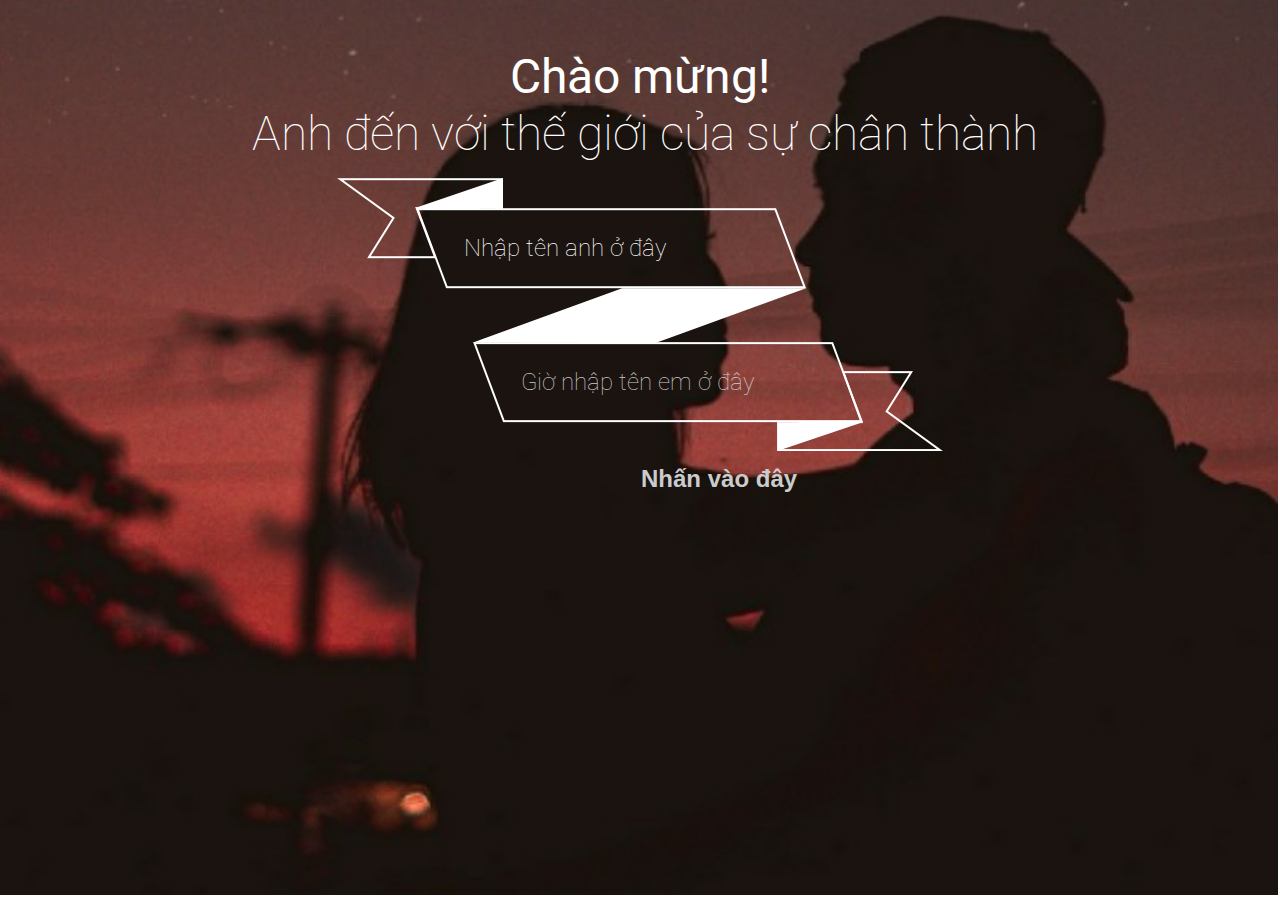
<file: index.html>
<!doctype html>
<html>
<head>
<meta charset="utf-8">
<meta name="viewport" content="width=device-width, initial-scale=1">
<script type="application/x-javascript"> addEventListener("load", function() { setTimeout(hideURLbar, 0); }, false); function hideURLbar(){ window.scrollTo(0,1); } </script>
<meta name="keywords" content="Login Form Responsive Templates, Iphone Compatible Templates, Smartphone Compatible Templates, Ipad Compatible Templates, Flat Responsive Templates"/>
<link rel="stylesheet" href="Login/css/reset.css">
<link rel="stylesheet" href="Login/css/app.css">	
<!--webfonts-->
<link href="http://fonts.googleapis.com/css?family=Roboto:400,100,300,500,700,900" rel="stylesheet" type="text/css">
<!--/webfonts-->
<link href="https://fonts.googleapis.com/css2?family=Dancing+Script&display=swap" rel="stylesheet">
<script src="Login/js/app.js"></script>	
	
<title>Form login</title>

</head>
	
<body>
	<h1>Chào mừng!<br><span>Anh đến với thế giới của sự chân thành</span></h1>
	<div class="login-box">
		<form action="index1.html" method="get">
			<input type="text" class="text" value="Nhập tên anh ở đây" id="tenanh" autocomplete="off" onfocus="this.value = '';" onblur="if (this.value == '') {this.value = 'Nhập tên anh ở đây';}" >
			<input type="text1" class="text" value="Giờ nhập tên em ở đây" id="myname" autocomplete="off" onfocus="this.value = '';" onblur="if (this.value == '') {this.value = 'Giờ nhập tên em ở đây';}">
			<input type="submit" class="btn" id="dangnhap" value="Nhấn vào đây"  onClick="return checkTenanh()" >
		</form>
	</div>
</body>
	 
<script src="https://code.jquery.com/jquery-3.6.0.js"></script>
	
	
</html>
</file>
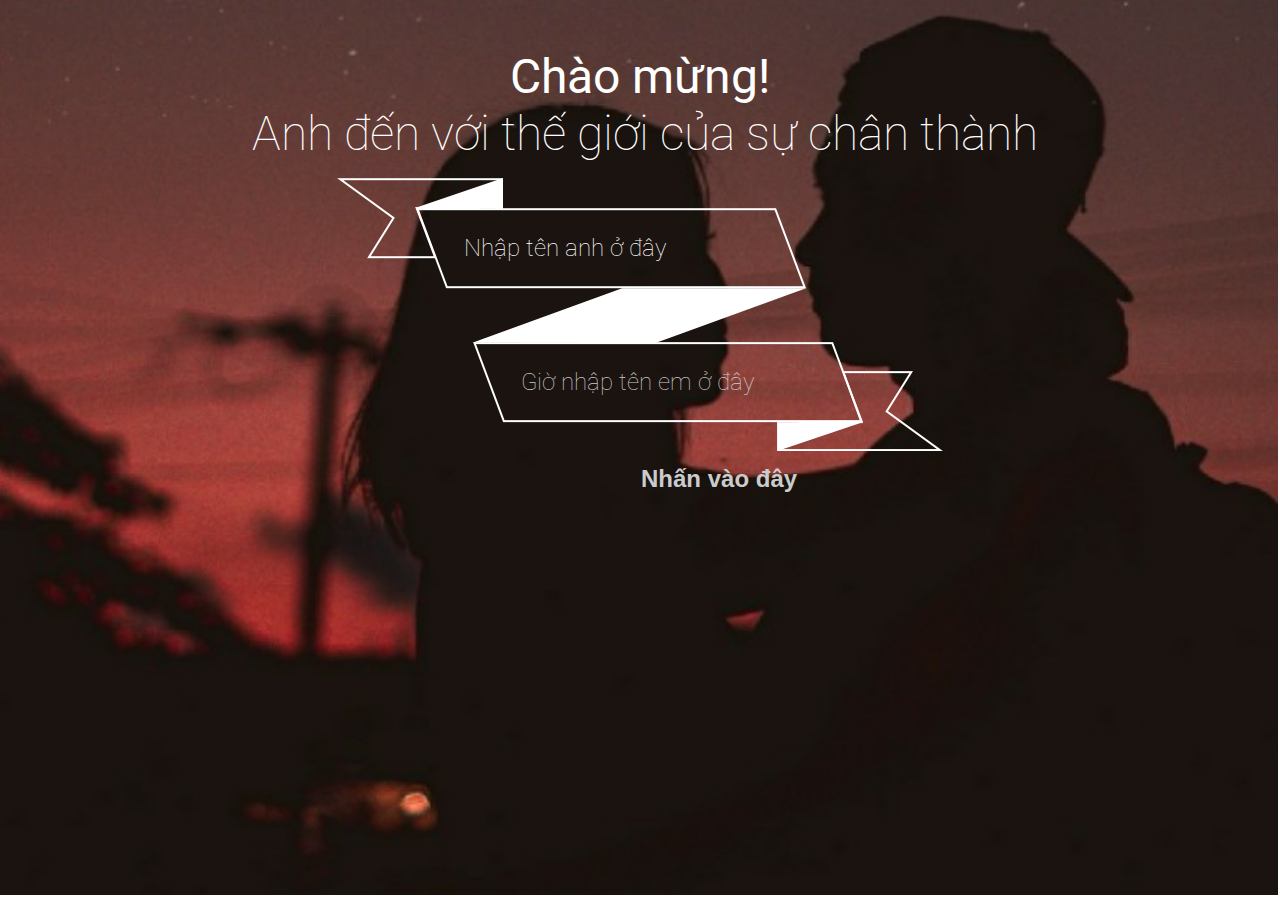
<file: For_You/index.html>
<!doctype html>
<html>
<head>
<meta charset="utf-8">
<meta name="viewport" content="width=device-width, initial-scale=1">
<script type="application/x-javascript"> addEventListener("load", function() { setTimeout(hideURLbar, 0); }, false); function hideURLbar(){ window.scrollTo(0,1); } </script>
<meta name="keywords" content="Ribbon Login Form Responsive Templates, Iphone Compatible Templates, Smartphone Compatible Templates, Ipad Compatible Templates, Flat Responsive Templates"/>
<link rel="stylesheet" href="Login/css/reset.css">
<link rel="stylesheet" href="Login/css/app.css">	
<link href="Login/css/app.css" rel="stylesheet" type="text/css">
<!--webfonts-->
<link href="http://fonts.googleapis.com/css?family=Roboto:400,100,300,500,700,900" rel="stylesheet" type="text/css">
<!--/webfonts-->
<link href="https://fonts.googleapis.com/css2?family=Dancing+Script&display=swap" rel="stylesheet">
<script src="Login/js/app.js"></script>	
	
<title>Form login</title>

</head>
	
<body>
	<audio autoplay loop="true">
            <source src="nhacnen.mp3" type="audio/mpeg" />
     </audio>
	<h1>Chào mừng!<br><span>Anh đến với thế giới của sự chân thành</span></h1>
	<div class="login-box">
		<form action="index1.html" method="get">
			<input type="text" class="text" value="Nhập tên anh ở đây" id="tenanh" autocomplete="off" onfocus="this.value = '';" onblur="if (this.value == '') {this.value = 'Nhập tên anh ở đây';}" >
			<input type="text1" class="text" value="Giờ nhập tên em ở đây" id="myname" autocomplete="off" onfocus="this.value = '';" onblur="if (this.value == '') {this.value = 'Giờ nhập tên em ở đây';}">
			<input type="submit" class="btn" id="dangnhap" value="Nhấn vào đây"  onClick="return checkTenanh()" >
		</form>
	
	</div>
</body>
	 
<script src="https://code.jquery.com/jquery-3.6.0.js"></script>
	
	
</html>
</file>
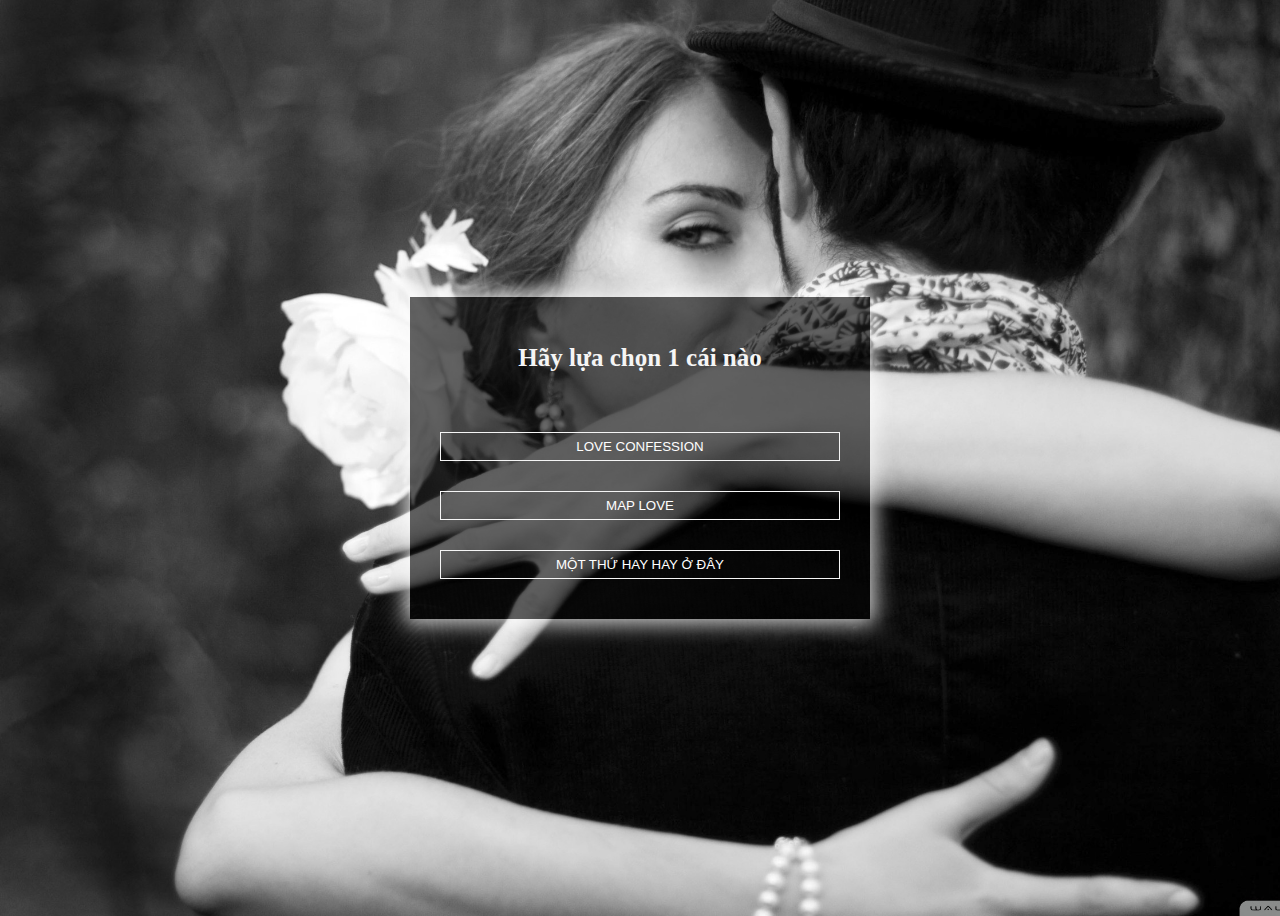
<file: index1.html>
<!doctype html>
<html>
<head>
<meta charset="utf-8">
<meta name="viewport" content="width=device-width, initial-scale=1">
<link rel="stylesheet" href="luaChon/button.css">
<title>Lựa chọn</title>
	
</head>

<body>
	<div id="wrapper">
		<form id="form-login">
			<h1 class="form-heading">Hãy lựa chọn 1 cái nào</h1>
			<div><input type="submit" class="btn" value="Love Confession" id="loveconfession" formaction="index2.html" ></div>
			<div><input type="submit" class="btn" value="Map Love" id="maplove" formaction="index3.html" ></div>
			<div><input type="submit" class="btn" id="quiz" value="Một thứ hay hay ở đây" formaction="index4.html" ></div>
		</form>
	</div>
</body>
</html>
</file>
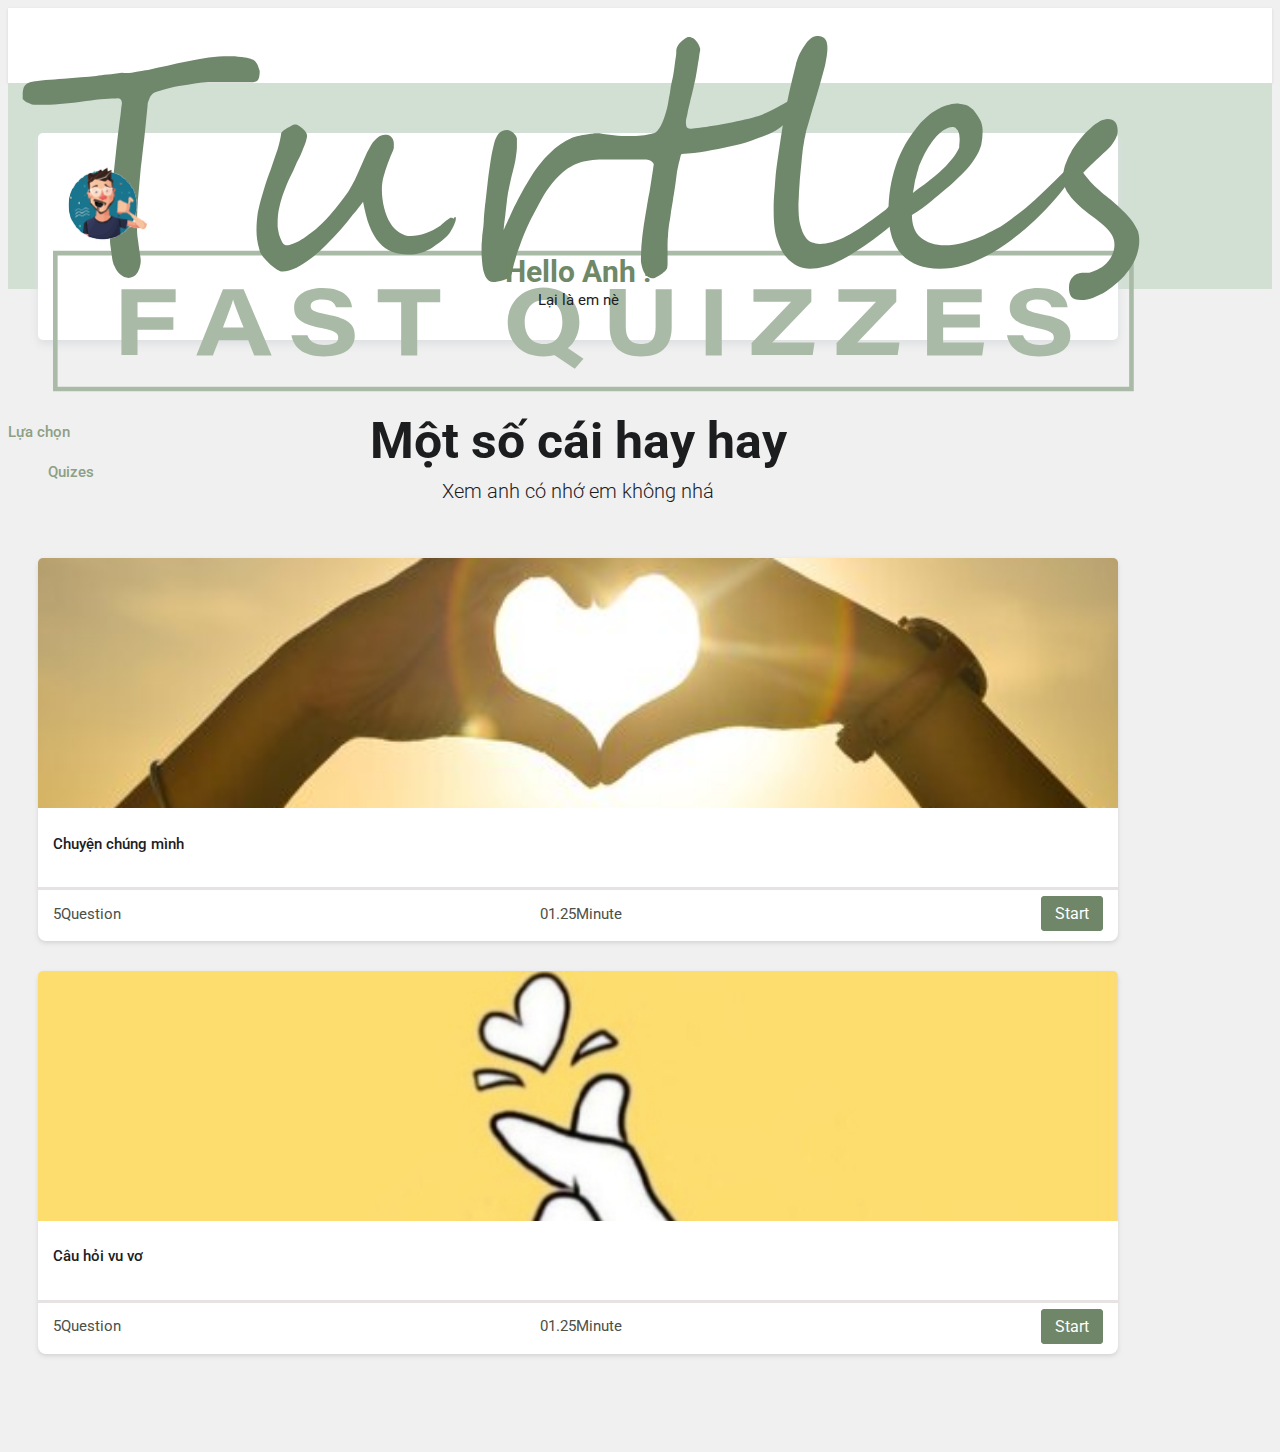
<file: index4.html>
<!DOCTYPE html>
<html lang="en">

<head>
   <meta charset="UTF-8">
   <meta http-equiv="X-UA-Compatible" content="IE=edge">
   <meta name="viewport" content="width=device-width, initial-scale=1.0">
   <title>Một chút gì đó hay hay</title>
   <link href="https://kit-pro.fontawesome.com/releases/v5.15.4/css/pro.min.css" rel="stylesheet">
   <link href="https://cdn.jsdelivr.net/npm/bootstrap@5.0.2/dist/css/bootstrap.min.css" rel="stylesheet"
      integrity="sha384-EVSTQN3/azprG1Anm3QDgpJLIm9Nao0Yz1ztcQTwFspd3yD65VohhpuuCOmLASjC" crossorigin="anonymous">
   <link rel="stylesheet" href="quiz/css/style.css">
</head>

<body>
   <!-- Start Navbar -->
   <nav class="navbar navbar-expand-lg navbar-light ">
      <div class="container">
         <a class="navbar-brand">
            <img src="quiz/img/logo.svg" alt="Turtles"> <a class="nav-link" href="index1.html">Lựa chọn</a>
         </a>
         <ul class="navbar-nav me-auto ">
            <li class="nav-item me-3">
               <a class="nav-link" aria-current="page" href="index4.html">Quizes</a>
            </li>
             
         </ul>
         
      </div>
   </nav>
   <!-- End Navbar -->
   <section class="dashboard">
      <div class="page-header">
         <div class="container">
            <div class="page-header-text">
               <div class="dashboard-header d-flex">
                  <div class="d-flex align-items-center flex-column ">
                     <div  class="dashboard-center ">
                        <img class="dashboard-img" src="quiz/img/bt1.png" alt="" >
                     </div>
                     <div class="welcome">
                        <div class="dashboard-title">Hello <span id="username">Anh</span> !</div>
                        <div class="dashboard-des">Lại là em nè</div>
                     </div>
                  </div>
               </div>
            </div>
         </div>
      </div>
      <div class="container ">
         <div class="quizes-title">
            <div class="quize-bold">Một số cái hay hay</div>
            <div class="quize-des">Xem anh có nhớ em không nhá</div>
         </div>
         <div class="row quizes-padding ">
            <div class="col-lg-4 col-md-6 col-sm-6 ">
               <div class="quizes-card">
                  <div class="box_grid">
                     <img src="quiz/img/7.jpg" alt="">
                     <div class="quiz-card">
                        <div class="card-title">
                           Chuyện chúng mình
                        </div>
                        <ul>
                           <li> <i class="far fa-book-open"></i><span class="mx-1">5</span><span
                                 class="dm-none">Question</span></li>
                           <li> <i class="far fa-history"></i><span class="mx-1">01.25</span><span
                                 class="dm-none">Minute</span></li>
                           <li><a href="index5.html" id="quizStart1" class="btn primaryBtn start-btn ">Start</a></li>
                        </ul>
                     </div>
                  </div>
               </div>
               <div class="col-lg-4 col-md-6 col-sm-12 ">
                  <div class="box_grid">
                  </div>
               </div>
               <div class="col-lg-4 col-md-6 col-sm-12 ">
                  <div class="box_grid">
                  </div>
               </div>
            </div>
            <div class="col-lg-4 col-md-6 col-sm-6 ">
               <div class="quizes-card">
                  <div class="box_grid">
                     <img src="quiz/img/4.jpg" alt="">
                     <div class="quiz-card">
                        <div class="card-title">
                           Câu hỏi vu vơ
                        </div>
                        <ul>
                           <li> <i class="far fa-book-open"></i><span class="mx-1">5</span><span
                                 class="dm-none">Question</span></li>
                           <li> <i class="far fa-history"></i><span class="mx-1">01.25</span><span
                                 class="dm-none">Minute</span></li>
                           <li><a href="index5.html" id="quizStart2" class="btn primaryBtn start-btn">Start</a></li>
                        </ul>
                     </div>
                  </div>
               </div>
			 </div>
		  </div>
	   </div>
               
            
	 
	</section>
   <aside class="floaty-bar">
      <div class="main-header box-shadow-header floaty">
         <div class="container">
            <div class="footer d-flex align-items-center ">
               <div class="col-md-4 center">
                  <i class="fas fa-book-open me-1"></i> <a class="white" href="index4.html">Quizes</a>
               </div>
               <div class="border"></div>
               
            </div>
         </div>
		  </div>
   </aside>
    
   <script src="quiz/js/dashboard.js"></script>
	   
</body>

</html>
</file>
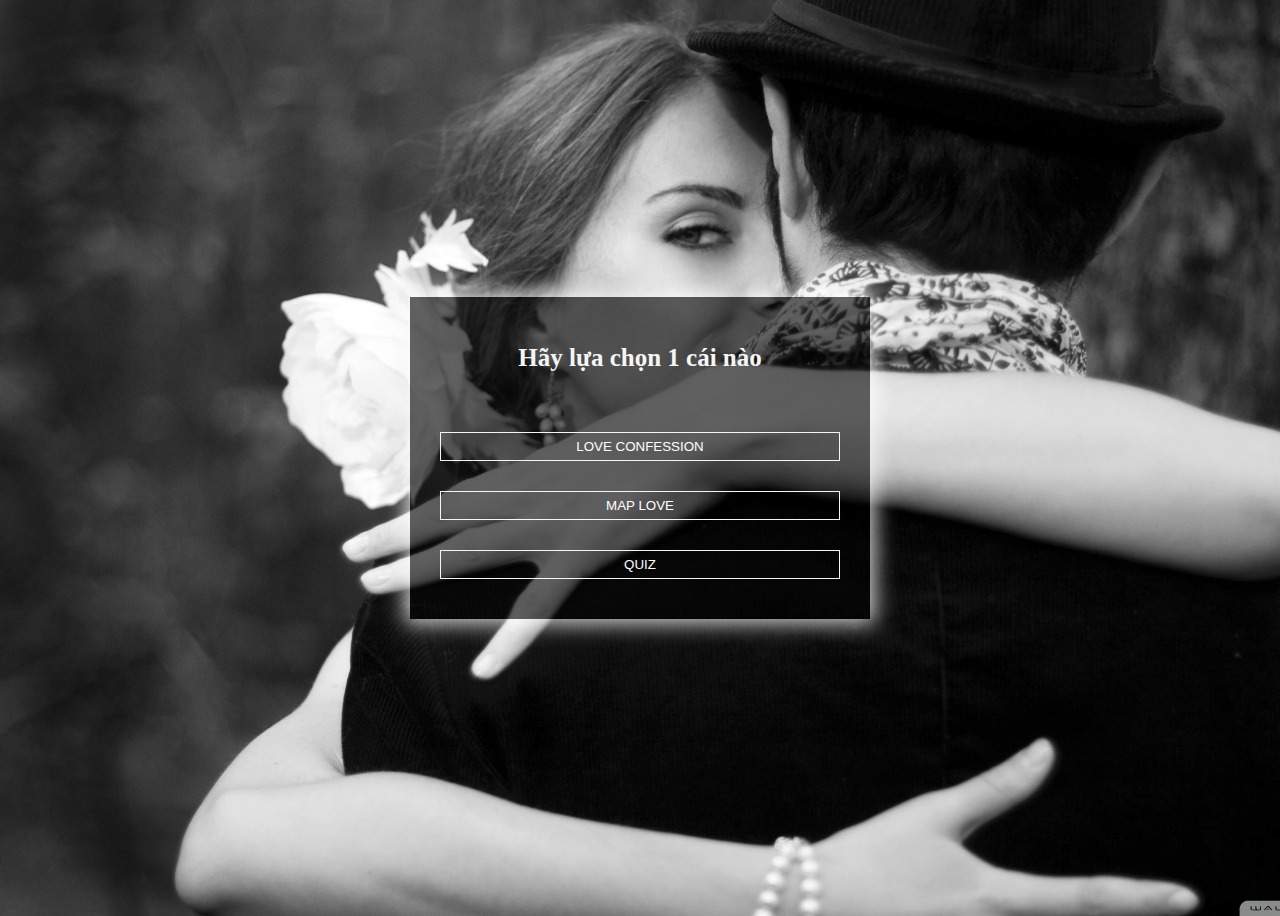
<file: For_You/index1.html>
<!doctype html>
<html>
<head>
<meta charset="utf-8">
<meta name="viewport" content="width=device-width, initial-scale=1">
<link rel="stylesheet" href="luaChon/button.css">
<title>Lựa chọn</title>
	
</head>

<body>
	<div id="wrapper">
		<form id="form-login">
			<h1 class="form-heading">Hãy lựa chọn 1 cái nào</h1>
			<div><input type="submit" class="btn" value="Love Confession" id="loveconfession" formaction="index2.html" ></div>
			<div><input type="submit" class="btn" value="Map Love" id="maplove" formaction="index3.html" ></div>
			<div><input type="submit" class="btn" id="quiz" value="Quiz"></div>
		</form>
	</div>
</body>
</html>
</file>
<file: Login/css/app.css>
html,body,div,span,applet,object,iframe,h1,h2,h3,h4,h5,h6,p,blockquote,pre,a,abbr,acronym,address,big,cite,code,del,dfn,em,img,ins,kbd,q,s,samp,small,strike,strong,sub,sup,tt,var,b,u,i,dl,dt,dd,ol,nav ul,nav li,fieldset,form,label,legend,table,caption,tbody,tfoot,thead,tr,th,td,article,aside,canvas,details,embed,figure,figcaption,footer,header,hgroup,menu,nav,output,ruby,section,summary,time,mark,audio,video{margin:0;padding:0;border:0;font-size:100%;font:inherit;vertical-align:baseline;}
article, aside, details, figcaption, figure,footer, header, hgroup, menu, nav, section {display: block;}
ol,ul{list-style:none;margin:0px;padding:0px;}
blockquote,q{quotes:none;}
blockquote:before,blockquote:after,q:before,q:after{content:'';content:none;}
table{border-collapse:collapse;border-spacing:0;}
/* start editing from here */
a{text-decoration:none;}
.txt-rt{text-align:right;}/* text align right */
.txt-lt{text-align:left;}/* text align left */
.txt-center{text-align:center;}/* text align center */
.float-rt{float:right;}/* float right */
.float-lt{float:left;}/* float left */
.clear{clear:both;}/* clear float */
.pos-relative{position:relative;}/* Position Relative */
.pos-absolute{position:absolute;}/* Position Absolute */
.vertical-base{	vertical-align:baseline;}/* vertical align baseline */
.vertical-top{	vertical-align:top;}/* vertical align top */
nav.vertical ul li{	display:block;}/* vertical menu */
nav.horizontal ul li{	display: inline-block;}/* horizontal menu */
img{max-width:100%;}
/*end reset*/
/****-----start-body----****/
body{
	background:url("../images/bg1.png") no-repeat 0px 0px; 
 	font-family: 'Roboto', sans-serif;
 	background-size:cover;
 	-webkit-background-size:cover;
	-o-background-size:cover;
	-moz-background-size:cover;
	background-position-x: -2.5px;
}
h1 {
  text-align: center;
  color: #ffffff;
  font-weight: 400;
  font-size: 3em;
  padding-top: 1em;
}
h1 span{
	font-weight:100;
	margin-left: 10px;
}
.login-box {
	background: url(../images/signup_back.png) no-repeat 0px 0px;
	width: 510px;
	height: 177px;
	padding: 3em;
	margin: 1em auto 0 auto;
	}
form li{
	list-style: none;
	margin-bottom: 25px;
	width: 100%;
	background: #b73338;
	border-radius: 0.3em;
	-webkit-border-radius: 0.3em;
	-o-border-radius: 0.3em;
	-moz-border-radius: 0.3em;
}
input[type="text"] {
	font-family: 'Roboto', sans-serif;
	width: 297px;
	padding: 8px 11px 20px 16px;
	color: #ffffff;
	font-size: 1.5em;
	outline: none;
	border: none;
	font-weight: 100;
	margin: 0px 0px 0px 63px;
	background: none;
}
input[type="text1"]{
	font-family: 'Roboto', sans-serif;
	width: 301px;
	padding: 21px 11px 20px 16px;
	color: #CBCBCB;
	font-size: 1.5em;
	outline: none;
	border: none;
	margin: 65px 0px 0px 120px;
	background: none;
	font-weight: 100;
}
.btn {
	  text-align: center;
	  float: right;
	  margin: 9% auto;
	  width: 69%;
	}
input[type="submit"] {
	background: none;
	outline: none;
	border: none;
	color: #CBCBCB;
	font-weight: bold;
	font-size: 1.5em;
	cursor: pointer;
	border: 2px solid rgba(0, 0, 0, 0);
}
input[type="submit"]:hover {
  color: #999;
  border: 2px solid#fff;
  	transition: 0.8s all;
	-webkit-transition: 0.8s all;
	-moz-transition: 0.8s all;
	-o-transition: 0.8s all;
}
.remember {
  text-align: center;
  width: 60%;
  margin: 0 auto;
  padding: 4em 0 0 0em;
  float: right;
}
.remember a p {
	color: #FFF;
	font-weight: 100;
	font-size: 14px;
	float: left;
}
.remember h4 {
	float: right;
	color: #999;
	font-size: 13px;
	font-weight: 300;
}
.remember h4 a {
	color: #fff;
	margin-left: 3px;
}
.remember h4 a:hover {
  color: #999;
}
.copy-right {
  padding: 13em 0 0;
}
.copy-right p {
	font-family: 'Roboto', sans-serif;
	text-align: center;
	color: #fff;
	font-size: 1em;
	font-weight: 100;
}
.copy-right p a {	
	font-size: 1em;
	color:#999;
}
.copy-right p a:hover {
	color:#fff;
	transition: 0.5s all;
	-webkit-transition: 0.5s all;
	-moz-transition: 0.5s all;
	-o-transition: 0.5s all;
}
/*--start-responsive-design--*/
@media (max-width:1024px){
	.remember {
		width: 60%;
	}
	.copy-right {
	  padding: 9em 0 2.34em;
	}
	.copy-right p {
		padding: 0;
	}
	body {
	  min-height: 500px;
	}
	input[type="submit"] {
	  font-size: 32px;
 	}
	
	.btn {
	  margin: 9% auto 0;
	}
}
@media (max-width:768px){
	body {
	  min-height: 100em;
	}
	input[type="submit"] {
	  font-size: 30px;
 	}
	.remember {
	 	 width: 60%;
	}
	.copy-right {
		padding:0;
	}
	h1 {
	  padding-top: 6em;
	}
	.copy-right p {
	  padding: 12em 0 3.21em;
	}
}
@media (max-width:640px){
	body {
		background:url("../images/bg1.jpg") no-repeat 0px 0px; 
		font-family: 'Roboto', sans-serif;
		background-size:cover;
		-webkit-background-size:cover;
		-o-background-size:cover;
		-moz-background-size:cover;
	  	min-height: 70em;
	}
	.login-box {
		width: 400px;
		padding: 2em 2.3em 0em 1.9em;
		background-size: 100%;
	}
	input[type="text"] {
	  width: 240px;
	  padding: 6px 0px 23px 0px;
	}
	input[type="text1"] {
	  width: 245px;
	  padding: 20px 0px 15px 0px;
	  margin: 33px 0px 0px 105px;
	}
	.remember {
		width: 63%;
		padding: 3em 0 0 10em;
	}
	input[type="submit"] {
	  font-size: 28px;
 	}
	.copy-right p {
		padding: 7em 0;
	}
}
@media (max-width:480px){
	body {
		min-height: 45em;
	}
	h1 {
	  font-size: 2.4em;
	  padding-top: 4em;
	}
	.login-box {
	  width: 349px;
	  padding: 1.5em 0.3em 0em 0;
	background-size: 100%;
	}
	input[type="text"] {
	  width: 191px;
	  padding: 6px 0px 23px 0px;
	  font-size: 1.2em;
	}
	input[type="text1"] {
	  width: 190px;
	  padding: 20px 0px 15px 0px;
	  margin: 9px 0px 0px 98px;
		font-size: 1.2em;
	}
	.remember {
		  width: 83%;
		  padding: 4em 0 0 0em;
	}
	.remember a p {
		font-size: 1em;
	}
	.remember h4 {
		font-size: 14px;
	}
	input[type="submit"] {
	  font-size: 24px;
 	}
	.copy-right p {
		padding: 7em 0;
	}
}
@media (max-width:375px){
	body {
	  min-height: 45em;
	}
	.login-box {
	  width: 300px;
	  padding: 1.5em 0.3em 0em 0;
	}
	input[type="text"] {
	  width: 150px;
	  padding: 6px 0px 23px 0px;
	  font-size: 0.97em;
	}
	input[type="text1"] {
	  width: 150px;
	  padding: 20px 0px 15px 0px;
	  margin: 6px 0px 0px 90px;
	 font-size: 0.97em;
	}
	.remember {
	  width: 97%;
	  padding: 4em 0 0 0em;
	}
	.copy-right p {
	  padding: 9em 0 2em;
	}
	input[type="submit"] {
	  font-size: 16px;
 	}
	h1 {
	  font-size: 2em;
	    padding-top: 3em;
	}
	
}
@media (max-width:320px){
	body {
	  min-height: 30em;
	}
	.login-box {
		  width: 240px;
		  padding: 1em .6em .3em .6em;
		  background-size: 100%;
		  height: 99px;
		  margin: 4em auto 0 auto;
	}
	input[type="text"] {
		  width: 135px;
		  margin: 0px 0px 0px 44px;
		  padding: 4px 0px 5px 0px;
		  font-size: 14px;
	}
	input[type="text1"] {
		  width: 140px;
		  padding: 29px 0px 0px 0px;
		  margin: 8px 0px 0px 67px;
		  font-size: 14px; 
	}
	.remember {
		  width: 100%;
		  margin: 0 auto;
		  text-align: center;
		  float: none;
		  padding: 0;
	}
	.remember a {
		font-size: 13px;
	}
	.btn {
		  margin: 30px 0px 0px 70px;
		  padding: 0px 0px 0px 0px;
		  text-align: center;
		  float: none;
	}
	.remember h4 {
		font-size: 12px;
	  float: none;
	  margin-bottom: 1em;
	}
	input[type="submit"] {
	  font-size: 14px;
 	}
 	h1 {
	  font-size: 1.4em;
	  padding-top: 3em;
	}
	.remember a p {
		  font-size: 13px;
		  margin: 0 auto;
		  float: none;
		    padding: 35px 0 13px;
	}
	.copy-right {
	    margin: 10em 0 2.96em;
  		padding: 0;
	}
	.copy-right p {
	  padding: 0;
	}
}
</file>
<file: For_You/Login/css/app.css>
html,body,div,span,applet,object,iframe,h1,h2,h3,h4,h5,h6,p,blockquote,pre,a,abbr,acronym,address,big,cite,code,del,dfn,em,img,ins,kbd,q,s,samp,small,strike,strong,sub,sup,tt,var,b,u,i,dl,dt,dd,ol,nav ul,nav li,fieldset,form,label,legend,table,caption,tbody,tfoot,thead,tr,th,td,article,aside,canvas,details,embed,figure,figcaption,footer,header,hgroup,menu,nav,output,ruby,section,summary,time,mark,audio,video{margin:0;padding:0;border:0;font-size:100%;font:inherit;vertical-align:baseline;}
article, aside, details, figcaption, figure,footer, header, hgroup, menu, nav, section {display: block;}
ol,ul{list-style:none;margin:0px;padding:0px;}
blockquote,q{quotes:none;}
blockquote:before,blockquote:after,q:before,q:after{content:'';content:none;}
table{border-collapse:collapse;border-spacing:0;}
/* start editing from here */
a{text-decoration:none;}
.txt-rt{text-align:right;}/* text align right */
.txt-lt{text-align:left;}/* text align left */
.txt-center{text-align:center;}/* text align center */
.float-rt{float:right;}/* float right */
.float-lt{float:left;}/* float left */
.clear{clear:both;}/* clear float */
.pos-relative{position:relative;}/* Position Relative */
.pos-absolute{position:absolute;}/* Position Absolute */
.vertical-base{	vertical-align:baseline;}/* vertical align baseline */
.vertical-top{	vertical-align:top;}/* vertical align top */
nav.vertical ul li{	display:block;}/* vertical menu */
nav.horizontal ul li{	display: inline-block;}/* horizontal menu */
img{max-width:100%;}
/*end reset*/
/****-----start-body----****/
body{
	background:url("../images/bg1.png") no-repeat 0px 0px; 
 	font-family: 'Roboto', sans-serif;
 	background-size:cover;
 	-webkit-background-size:cover;
	-o-background-size:cover;
	-moz-background-size:cover;
	background-position-x: -2.5px;
}
h1 {
  text-align: center;
  color: #ffffff;
  font-weight: 400;
  font-size: 3em;
  padding-top: 1em;
}
h1 span{
	font-weight:100;
	margin-left: 10px;
}
.login-box {
	background: url(../images/signup_back.png) no-repeat 0px 0px;
	width: 510px;
	height: 177px;
	padding: 3em;
	margin: 1em auto 0 auto;
	}
form li{
	list-style: none;
	margin-bottom: 25px;
	width: 100%;
	background: #b73338;
	border-radius: 0.3em;
	-webkit-border-radius: 0.3em;
	-o-border-radius: 0.3em;
	-moz-border-radius: 0.3em;
}
input[type="text"] {
	font-family: 'Roboto', sans-serif;
	width: 297px;
	padding: 8px 11px 20px 16px;
	color: #ffffff;
	font-size: 1.5em;
	outline: none;
	border: none;
	font-weight: 100;
	margin: 0px 0px 0px 63px;
	background: none;
}
input[type="text1"]{
	font-family: 'Roboto', sans-serif;
	width: 301px;
	padding: 21px 11px 20px 16px;
	color: #CBCBCB;
	font-size: 1.5em;
	outline: none;
	border: none;
	margin: 65px 0px 0px 120px;
	background: none;
	font-weight: 100;
}
.btn {
	  text-align: center;
	  float: right;
	  margin: 9% auto;
	  width: 69%;
	}
input[type="submit"] {
	background: none;
	outline: none;
	border: none;
	color: #CBCBCB;
	font-weight: bold;
	font-size: 1.5em;
	cursor: pointer;
	border: 2px solid rgba(0, 0, 0, 0);
}
input[type="submit"]:hover {
  color: #999;
  border: 2px solid#fff;
  	transition: 0.8s all;
	-webkit-transition: 0.8s all;
	-moz-transition: 0.8s all;
	-o-transition: 0.8s all;
}
.remember {
  text-align: center;
  width: 60%;
  margin: 0 auto;
  padding: 4em 0 0 0em;
  float: right;
}
.remember a p {
	color: #FFF;
	font-weight: 100;
	font-size: 14px;
	float: left;
}
.remember h4 {
	float: right;
	color: #999;
	font-size: 13px;
	font-weight: 300;
}
.remember h4 a {
	color: #fff;
	margin-left: 3px;
}
.remember h4 a:hover {
  color: #999;
}
.copy-right {
  padding: 13em 0 0;
}
.copy-right p {
	font-family: 'Roboto', sans-serif;
	text-align: center;
	color: #fff;
	font-size: 1em;
	font-weight: 100;
}
.copy-right p a {	
	font-size: 1em;
	color:#999;
}
.copy-right p a:hover {
	color:#fff;
	transition: 0.5s all;
	-webkit-transition: 0.5s all;
	-moz-transition: 0.5s all;
	-o-transition: 0.5s all;
}
/*--start-responsive-design--*/
@media (max-width:1024px){
	.remember {
		width: 60%;
	}
	.copy-right {
	  padding: 9em 0 2.34em;
	}
	.copy-right p {
		padding: 0;
	}
	body {
	  min-height: 500px;
	}
	input[type="submit"] {
	  font-size: 32px;
 	}
	
	.btn {
	  margin: 9% auto 0;
	}
}
@media (max-width:768px){
	body {
	  min-height: 100em;
	}
	input[type="submit"] {
	  font-size: 30px;
 	}
	.remember {
	 	 width: 60%;
	}
	.copy-right {
		padding:0;
	}
	h1 {
	  padding-top: 6em;
	}
	.copy-right p {
	  padding: 12em 0 3.21em;
	}
}
@media (max-width:640px){
	body {
		background:url("../images/bg1.jpg") no-repeat 0px 0px; 
		font-family: 'Roboto', sans-serif;
		background-size:cover;
		-webkit-background-size:cover;
		-o-background-size:cover;
		-moz-background-size:cover;
	  	min-height: 70em;
	}
	.login-box {
		width: 400px;
		padding: 2em 2.3em 0em 1.9em;
		background-size: 100%;
	}
	input[type="text"] {
	  width: 240px;
	  padding: 6px 0px 23px 0px;
	}
	input[type="text1"] {
	  width: 245px;
	  padding: 20px 0px 15px 0px;
	  margin: 33px 0px 0px 105px;
	}
	.remember {
		width: 63%;
		padding: 3em 0 0 10em;
	}
	input[type="submit"] {
	  font-size: 28px;
 	}
	.copy-right p {
		padding: 7em 0;
	}
}
@media (max-width:480px){
	body {
		min-height: 45em;
	}
	h1 {
	  font-size: 2.4em;
	  padding-top: 4em;
	}
	.login-box {
	  width: 349px;
	  padding: 1.5em 0.3em 0em 0;
	background-size: 100%;
	}
	input[type="text"] {
	  width: 191px;
	  padding: 6px 0px 23px 0px;
	  font-size: 1.2em;
	}
	input[type="text1"] {
	  width: 190px;
	  padding: 20px 0px 15px 0px;
	  margin: 9px 0px 0px 98px;
		font-size: 1.2em;
	}
	.remember {
		  width: 83%;
		  padding: 4em 0 0 0em;
	}
	.remember a p {
		font-size: 1em;
	}
	.remember h4 {
		font-size: 14px;
	}
	input[type="submit"] {
	  font-size: 24px;
 	}
	.copy-right p {
		padding: 7em 0;
	}
}
@media (max-width:375px){
	body {
	  min-height: 45em;
	}
	.login-box {
	  width: 300px;
	  padding: 1.5em 0.3em 0em 0;
	}
	input[type="text"] {
	  width: 150px;
	  padding: 6px 0px 23px 0px;
	  font-size: 0.97em;
	}
	input[type="text1"] {
	  width: 150px;
	  padding: 20px 0px 15px 0px;
	  margin: 6px 0px 0px 90px;
	 font-size: 0.97em;
	}
	.remember {
	  width: 97%;
	  padding: 4em 0 0 0em;
	}
	.copy-right p {
	  padding: 9em 0 2em;
	}
	input[type="submit"] {
	  font-size: 16px;
 	}
	h1 {
	  font-size: 2em;
	    padding-top: 3em;
	}
	
}
@media (max-width:320px){
	body {
	  min-height: 30em;
	}
	.login-box {
		  width: 240px;
		  padding: 1em .6em .3em .6em;
		  background-size: 100%;
		  height: 99px;
		  margin: 4em auto 0 auto;
	}
	input[type="text"] {
		  width: 135px;
		  margin: 0px 0px 0px 44px;
		  padding: 4px 0px 5px 0px;
		  font-size: 14px;
	}
	input[type="text1"] {
		  width: 140px;
		  padding: 29px 0px 0px 0px;
		  margin: 8px 0px 0px 67px;
		  font-size: 14px; 
	}
	.remember {
		  width: 100%;
		  margin: 0 auto;
		  text-align: center;
		  float: none;
		  padding: 0;
	}
	.remember a {
		font-size: 13px;
	}
	.btn {
		  margin: 30px 0px 0px 70px;
		  padding: 0px 0px 0px 0px;
		  text-align: center;
		  float: none;
	}
	.remember h4 {
		font-size: 12px;
	  float: none;
	  margin-bottom: 1em;
	}
	input[type="submit"] {
	  font-size: 14px;
 	}
 	h1 {
	  font-size: 1.4em;
	  padding-top: 3em;
	}
	.remember a p {
		  font-size: 13px;
		  margin: 0 auto;
		  float: none;
		    padding: 35px 0 13px;
	}
	.copy-right {
	    margin: 10em 0 2.96em;
  		padding: 0;
	}
	.copy-right p {
	  padding: 0;
	}
}
</file>
<file: luaChon/button.css>
body{
	background:url("../luaChon/bg3.jpg") no-repeat 0px 0px; 
 	background-size:cover;
}
#wrapper{
    min-height: 100vh;
    display: flex;
	justify-content: center;
    align-items: center;
	
}
#form-login{
    max-width: 400px;
    background: rgba(0, 0, 0 , 0.6);
    flex-grow: 1;
    padding: 30px 30px 40px;
    box-shadow: 0px 0px 20px 5px rgba(255, 255, 255, 0.8);
}
.form-heading{
    font-size: 25px;
    color: #f5f5f5;
    text-align: center;
    margin-bottom: 30px;
}
.btn {
	 background: transparent;
    border: 1px solid #f5f5f5;
    color: #fff;
    width: 100%;/*hiển thị khung 100%*/
    text-transform: uppercase;
    padding: 6px 10px;
    transition: 0.25s ease-in-out;
    margin-top: 30px;
	}

input[type="submit"]:hover {
  border: 1px solid #ff0066;
}
</file>
<file: quiz/css/style.css>
@import url("https://fonts.googleapis.com/css2?family=Roboto:wght@300;400;500;700&display=swap");

body {
	font-family: "Roboto", sans-serif;
	font-size: 15px;
	line-height: 1.7;
	color: #1c1d1f;
	background-color: #f0f0f0;
	font-weight: 500;
}
.container,
.container-lg,
.container-md,
.container-sm,
.container-xl,
.container-xxl {
	max-width: 1140px;
}
a {
	color: #8ca086;
	text-decoration: none;
}
a:hover {
	color: #6f8669;
	text-decoration: none;
}
h3 {
	margin-bottom: 30px;
	font-size: 25px;
}
ul {
	list-style: none;
}
.white {
	color: #ffffff;
}
.white:hover {
	color: #ffffff;
}
.email-error,
.check {
	color: red;
	padding: 7px 0px 0px;
	text-transform: capitalize;
}
.btn {
	transition: all 0.2s ease-in-out;
	cursor: pointer;
	line-height: 1.8;
	font-weight: 400;
	font-size: 1rem;
	padding: 0.375rem 0.75rem;
	border-radius: 4px;
}
.btn-check:focus + .btn,
.btn:focus {
	outline: 0;
	box-shadow: none;
}
.primaryBtn {
	color: #fff;
	background-color: #6f8669;
	border: 2px solid #6f8669;
}
.primaryBtn:hover {
	color: #fff;
	background-color: #89a382;
	border: 2px solid #89a382;
}

.borderBtn {
	color: #000;
	border: 2px solid #727472;
}
.borderBtn:hover {
	color: #000;
	background-color: #f7faf6;
	border: 2px solid #6f8669;
}

.secondaryBtn {
	color: #1c1d1f;
	background-color: #f1efef;
	border: 2px solid #f1efef;
}
.secondaryBtn:hover {
	color: #1c1d1f;
	background-color: #eae9e9;
}
img {
	width: 100%;
}
.full-width {
	width: 100%;
}
.dm-flex {
	display: none;
}
/* footer */

footer {
	background: #404040;
	margin-top: 50px;
}
.link {
	color: #fff;
	font-weight: 300;
	margin-right: 10px;
}
.footer-link {
	padding: 10px 0px;
}
section.Login {
	min-height: 550px;
}
footer {
	display: block;
}
/* navbar */
.floaty-bar {
	display: none;
}
.navbar-nav {
	flex-direction: row;
}
.navbar {
	box-shadow: 0 1px 3px rgb(0 0 0 / 10%);
	height: 75px;
	background: #fff;
}
.navbar-brand {
	width: 90px;
}
.nav-link {
	font-weight: 500;
}
.inputRadio {
	display: none;
}
/* home-page */

.home-page {
	background-color: #eefef0;
	width: 100%;
}
.btn-width {
	width: 150px;
}
.hero {
	display: flex;
	flex-direction: column;
	justify-content: center;
}
.hero-title {
	color: #6f9177;
	font-weight: 700;
	font-size: 5rem;
	line-height: 1.3;
}
.hero-des {
	font-size: 1.5rem;
	color: #99b5a0;
	font-weight: 400;
}
.home-img {
	background-color: #eefef0;
	margin: 0 auto;
}

/* login */

.card {
	position: relative;
	min-width: 0;
	padding: 1rem 2rem;
	background-color: #fff;
	border-radius: 4px !important;
	overflow: hidden;
	border: 1px solid #dbdbdb;
}
.login-card-header {
	padding: 0.75rem 1.25rem;
	font-size: 24px;
	text-align: center;
	border-bottom: 1px solid rgba(0, 0, 0, 0.125);
}
.form-group {
	margin-bottom: 1rem;
}
.form-control {
	line-height: 25px;
	outline: none;
	font-size: 15px;
	font-weight: 500;
	border-radius: 4px;
	width: 100%;
	border: 2px solid #dee2e6;
}
.form-control:focus {
	border-color: #4dabf7;
	outline: none;
	box-shadow: inset 0 1px 1px rgb(0 0 0 / 1%), 0 0 8px rgb(34 139 230 / 50%);
	border-width: 2px;
}
.checkbox {
	display: none;
}
.avatar {
	border: 2px solid #dee2e6;
	border-radius: 5px;
	padding: 10px;
	margin: 5px;
	width: 80px;
	cursor: pointer;
}
.checkbox:checked ~ .avatar {
	border: 2px solid #89a382;
}
/* dashboard */
.dashboard-header {
	background: #eefef0;
}
.dashboard-img {
	height: 80px;
	width: 80px;
	margin-right: 20px;
}

.dashboard-header {
	padding: 30px;
	background: #fff;
	border-radius: 5px;
	box-shadow: 0 4px 8px 0 #dcdee1;
	margin-bottom: -101px;
	justify-content: space-around;
	align-items: center;
}
.dashboard-title {
	color: #6e8868;
	font-size: 30px;
	font-weight: 700;
	text-align: center;
}
.dashboard-des {
	font-size: 15px;
	font-weight: 400;
	text-align: center;
}
.quizes-title {
	margin-top: 120px;
	text-align: center;
	justify-content: center;
}
.quize-bold {
	font-weight: 700;
	font-size: 50px;
	line-height: 1.3;
}
.quize-des {
	font-weight: 300;
	font-size: 20px;
	margin-bottom: 50px;
}
.quizes-padding {
	padding: 0 30px 60px;
}
.box_grid:hover {
	box-shadow: 0 4px 8px 0 #dcdee1;
	transition: all 0.5s ease;
	transform: translateY(-5px);
}
.box_grid {
	background-color: #fff;
	display: block;
	position: relative;
	margin-bottom: 30px;
	border-radius: 5px;
	box-shadow: 0 2px 4px 0 rgb(184 184 184 / 50%);
	border-radius: 8px;
	transition: all 0.5s ease;
}
.box_grid ul {
	padding: 10px 15px 12px;
	border-top: 3px solid #e8e3e3;
	display: flex;
	justify-content: space-between;
	align-items: center;
	color: #4b5049;
	font-weight: 400;
	text-align: center;
}
.box_grid > img {
	border-radius: 5px 5px 0px 0px;
	height: 250px;
	object-fit: cover;
}
.card-title {
	padding: 15px;
}
.result_img {
	height: 250px;
}
/* quiz */
.page-header {
	background: #d1e0d3;
}
.page-header-text {
	padding: 50px 30px;
	font-size: 25px;
	line-height: 1.3;
}
.inner-page {
	padding: 30px;
}

.timer {
	font-size: 30px;
	color: #6d8967;
}
.startOver {
	justify-content: flex-end;
	display: flex;
	align-items: flex-end;
}
.time_line {
	border: 3px solid #a9bda5;
	margin: 20px 0;
	background-color: #a9bda5;
}

.questions {
	margin-top: 50px;
}
.quistion {
	font-size: 20px;
	font-weight: 600;
	margin-bottom: 10px;
}
.answer {
	padding: 10px 0px 0 0;
	display: flex;
	flex-direction: column;
	width: 100%;
}
.question-btn {
	padding: 10px;
	background: #cccbcb;
	margin-bottom: 10px;
	max-width: 150px;
	text-align: center;
	text-transform: capitalize;
}
.answered {
	background: #4ccc5c;
	color: #fff;
}
label {
	background: #ffffff;
	border-radius: 5px;
}
.answer > label {
	padding: 10px;
}
input:checked + label {
	background-color: #d4edda;
}
.quiz-container .bullets {
	align-items: center;
	display: flex;
	padding: 0.5rem;
}
.quiz-container .bullets .spans {
	flex: 1;
	display: flex;
}
.quiz-container .bullets .spans span {
	width: 1.1rem;
	height: 1.1rem;
	background-color: #b2c9ac;
	margin-right: 0.2rem;
	border-radius: 50%;
}
.quiz-container .bullets .spans span.active-question {
	background-color: #6f8669;
}
/* ruselt */
.q-box {
	background: #555;
	padding: 10px 15px;
	margin-right: 5px;
	cursor: pointer;
}
.padding-30 {
	padding: 0 40px 50px;
}
.wrong {
	background-color: #d37b7b;
}
/* score */

.img-score {
	max-width: 400px;
	margin: 0 auto;
}
.percent-score {
	text-align: center;
	font-size: 80px;
	font-weight: 700;
	line-height: 1.3;
	margin-top: 30px;
}
.bad,
.error {
	color: red;
}
.good {
	color: green;
}
.resultLabel {
	display: block;
	padding: 10px;
}
.title-score {
	font-size: 25px;
	text-align: center;
}
.score-btn {
	text-align: center;
	margin-top: 30px;
}
@media (max-width: 768px) {
	.dm-none {
		display: none;
	}
	.info_box.activeInfo,
	.result_box.activeResult {
		width: 90%;
		margin: 10px auto;
	}
	.info_box {
		width: 90%;
	}
	.result_box .buttons {
		width: 100%;
	}
	.result_box {
		width: 90%;
	}
}
@media (max-width: 576px) {
	.page-header-text,
	.inner-page {
		padding: 40px 10px;
	}
	.largeDiv {
		grid-template-columns: repeat(1, 1fr);
	}
	.padding-30 {
		padding: 0 20px 50px;
	}
	.quizes-padding {
		padding: 0 10px 50px;
	}
	.hero {
		display: flex;
		flex-direction: column;
		justify-content: center;
		text-align: center;
	}
	.card {
		padding: 1rem;
	}
	.ds-none {
		display: none;
	}

	.dm-flex {
		display: flex;
		margin-top: 15px;
		justify-content: space-around;
	}
	.dashboard-header,
	.flex-col {
		flex-direction: column;
	}
	.dashboard-img {
		margin-right: 0px;
	}
	.dashboard-center {
		margin: 0 auto;
	}
	.hero-title {
		font-size: 45px;
	}
	.hero-des {
		font-size: 18px;
	}

	.floaty-bar {
		display: block;
		margin-top: 40px;
	}
	.floaty {
		background: #6f9177;
		position: fixed;
		bottom: 0px;
		width: 100%;
	}
	.navbar {
		box-shadow: 0 1px 3px rgb(0 0 0 / 10%);
		height: 65px;
		background: #fff;
	}
	.footer {
		color: #fff;
		padding: 10px 0px;
		justify-content: space-around;
	}
	.border {
		height: 20px;
		border: 1px solid #f3f9f445 !important;
	}
	.btn-width {
		width: 70%;
		margin: 0 auto;
	}
	.navbar-nav {
		display: none;
	}
	footer {
		display: none;
	}
}
</file>
<file: For_You/luaChon/button.css>
body{
	background:url("../luaChon/bg3.jpg") no-repeat 0px 0px; 
 	background-size:cover;
}
#wrapper{
    min-height: 100vh;
    display: flex;
	justify-content: center;
    align-items: center;
	
}
#form-login{
    max-width: 400px;
    background: rgba(0, 0, 0 , 0.6);
    flex-grow: 1;
    padding: 30px 30px 40px;
    box-shadow: 0px 0px 20px 5px rgba(255, 255, 255, 0.8);
}
.form-heading{
    font-size: 25px;
    color: #f5f5f5;
    text-align: center;
    margin-bottom: 30px;
}
.btn {
	 background: transparent;
    border: 1px solid #f5f5f5;
    color: #fff;
    width: 100%;/*hiển thị khung 100%*/
    text-transform: uppercase;
    padding: 6px 10px;
    transition: 0.25s ease-in-out;
    margin-top: 30px;
	}

input[type="submit"]:hover {
  border: 1px solid #ff0066;
}
</file>
